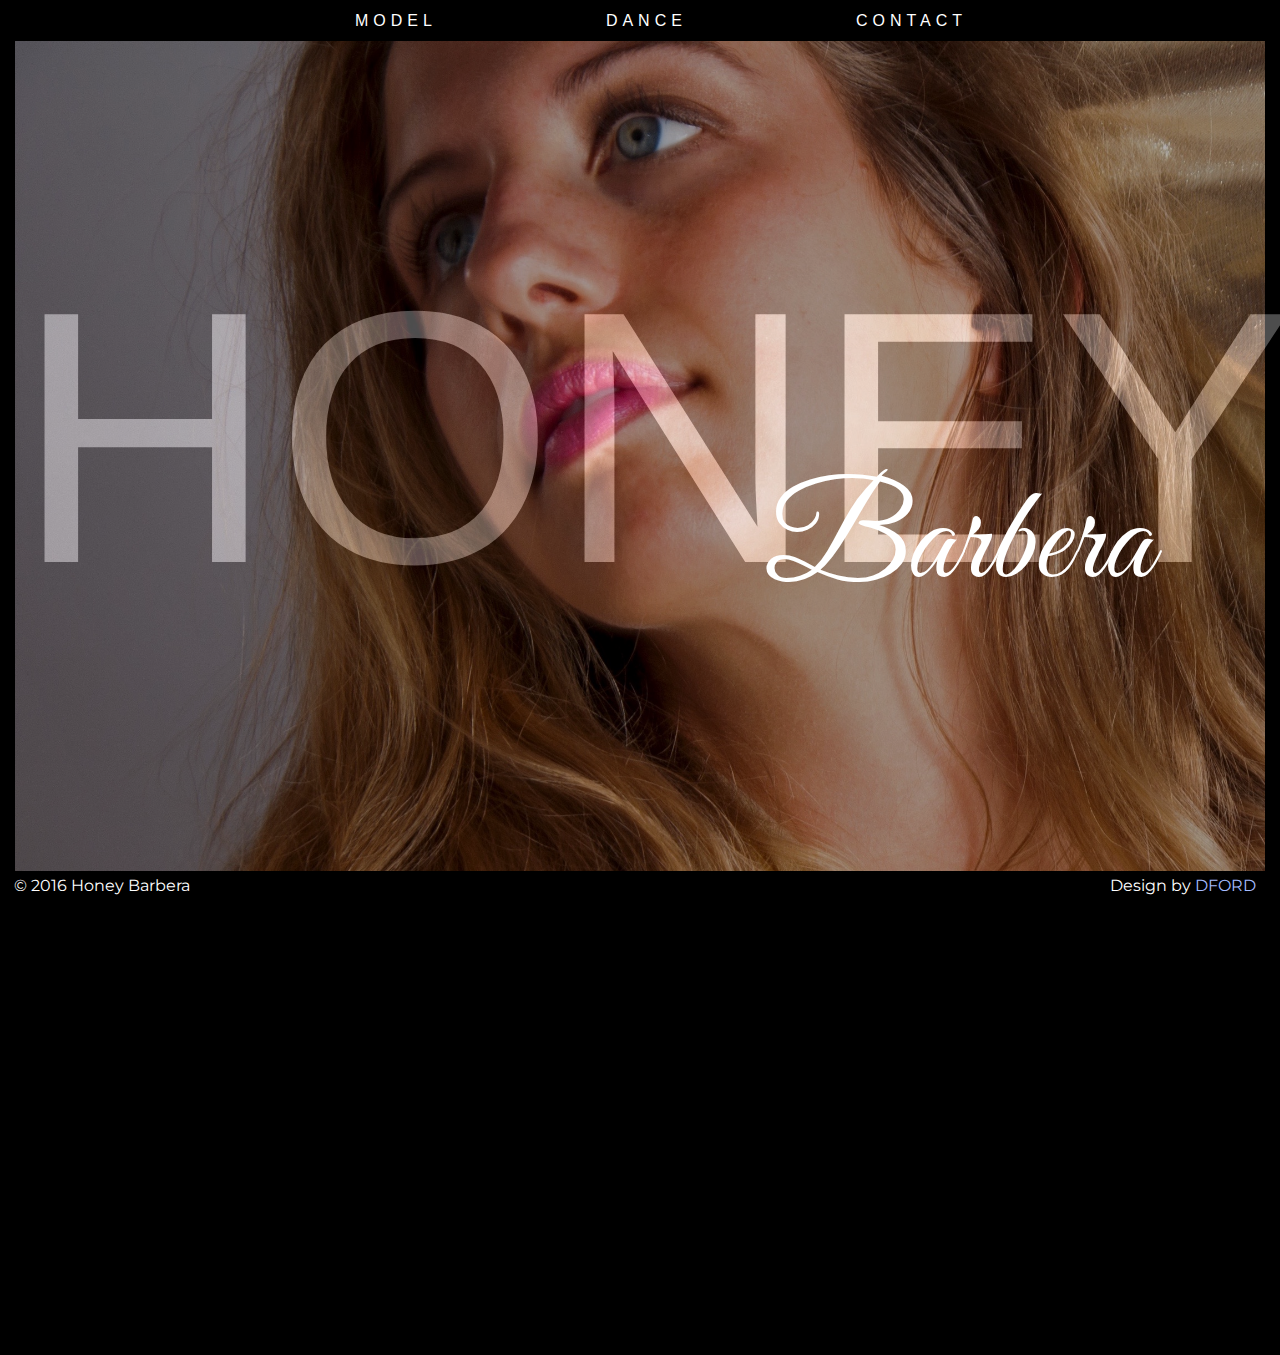
<file: public/html/index.html>
<html>
<head>
	<title>Honey Barbera</title>
	<meta name="viewport" content="width=device-width, initial-scale=1">
	<link type="text/css" rel="stylesheet" href="../css/main.css">
	<link href='https://fonts.googleapis.com/css?family=Montserrat:400,700' rel='stylesheet' type='text/css'>
	<link href='https://fonts.googleapis.com/css?family=Great+Vibes' rel='stylesheet' type='text/css'>

</head>
<body class="home">

	<div class="nav">
		<ul>
			<li><a href="model.html">Model</a></li>
			<li><a href="dance.html">Dance</a></li>
			<li><a href="contact.html">Contact</a></li>
		</ul>
	</div>
	<div class="header">
		<div class=" last">
			<p class="honey">HONEY</p>
			<p class="barbera">Barbera</p>
		</div>
	
</div>

	<footer>
		<span class="ftleft spacing">&copy; 2016 Honey Barbera</span><span class="ftright spacing">Design by <a href="http://www.dmford.com">DFORD</a></span>
	</footer>
<script src="../js/main.js"></script>
</body>
</html>
</file>
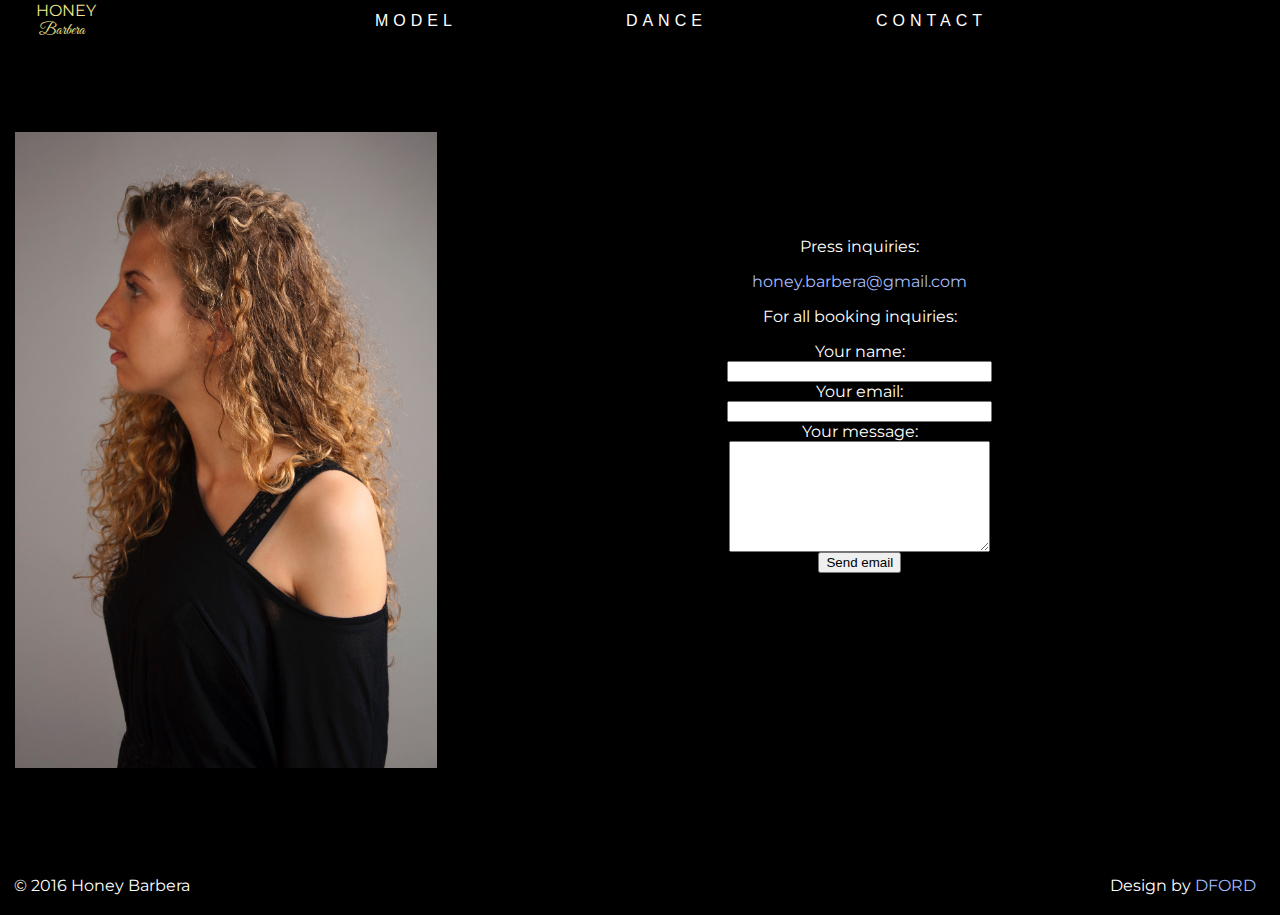
<file: public/html/contact.html>
<html>
<head>
	<title>Honey Barbera</title>
	<meta name="viewport" content="width=device-width, initial-scale=1">
	<link type="text/css" rel="stylesheet" href="../css/main.css">
	<link href='https://fonts.googleapis.com/css?family=Montserrat:400,700' rel='stylesheet' type='text/css'>
	<link href='https://fonts.googleapis.com/css?family=Great+Vibes' rel='stylesheet' type='text/css'>

</head>
<body class="contact">

	<div class="nav">
		<div class="logo">
			<a href="index.html"><span class="logoHoney">HONEY</span><br>
			<span class="logoBarbera">&nbspBarbera</span></a>
		</div>
		<ul>
			<li><a href="model.html">Model</a></li>
			<li><a href="dance.html">Dance</a></li>
			<li><a href="contact.html">Contact</a></li>
		</ul>
	</div>
	<div>
		<div class="frame">
			<img src="../images/prof.jpg"></img>
		</div>
		<div class="contactBox">
			<p>Press inquiries:</p>
			<p class="link">honey.barbera@gmail.com</p>
			<p>For all booking inquiries:</p>
			<form id="contact_form" action="#" method="POST" enctype="multipart/form-data">
				<div class="row">
					<label for="name">Your name:</label><br />
					<input id="name" class="input" name="name" type="text" value="" size="30" /><br />
				</div>
				<div class="row">
					<label for="email">Your email:</label><br />
					<input id="email" class="input" name="email" type="text" value="" size="30" /><br />
				</div>
				<div class="row">
					<label for="message">Your message:</label><br />
					<textarea id="message" class="input" name="message" rows="7" cols="30"></textarea><br />
				</div>
				<input id="submit_button" type="submit" value="Send email" />
			</form>	
							
		</div>

	</div>
	
</div>

	<footer>
		<span class="ftleft spacing">&copy; 2016 Honey Barbera</span><span class="ftright spacing">Design by <a href="http://www.dmford.com">DFORD</a></span>
	</footer>
<script src="../js/main.js"></script>
</body>
</html>
</file>
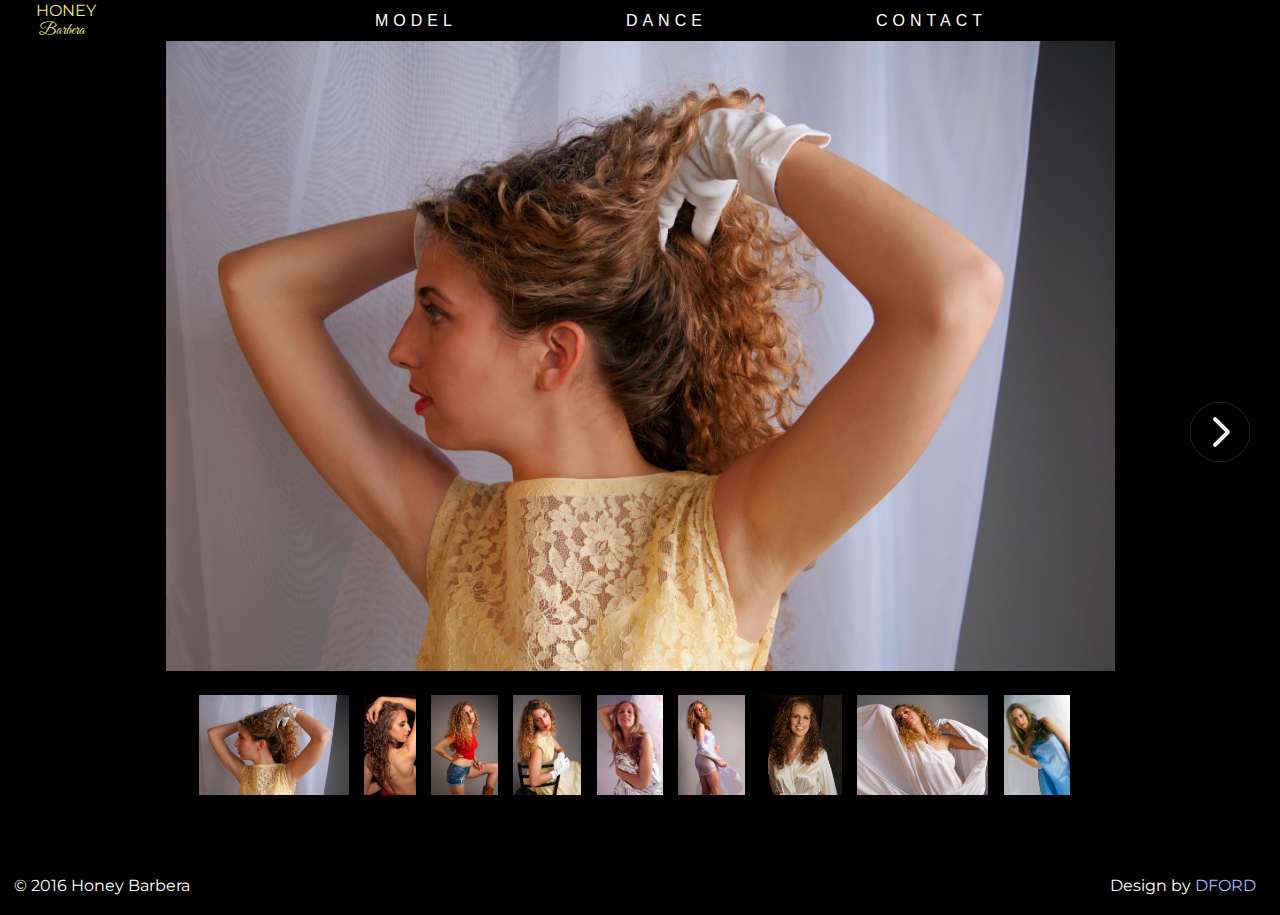
<file: public/html/model.html>
<html>
<head>
	<title>Honey Barbera</title>
	<meta name="viewport" content="width=device-width, initial-scale=1">
	<link type="text/css" rel="stylesheet" href="../css/main.css">
	<link href='https://fonts.googleapis.com/css?family=Montserrat:400,700' rel='stylesheet' type='text/css'>
	<link href='https://fonts.googleapis.com/css?family=Great+Vibes' rel='stylesheet' type='text/css'>

</head>
<body class="model">

	<div class="nav">
		<div class="logo">
			<a href="index.html"><span class="logoHoney">HONEY</span><br>
			<span class="logoBarbera">&nbspBarbera</span></a>
		</div>
		<ul>
			<li><a href="model.html">Model</a></li>
			<li><a href="dance.html">Dance</a></li>
			<li><a href="contact.html">Contact</a></li>
		</ul>
	</div>
<div class="slider" id="main-slider">
	<div class="slider-wrapper">
		<div class="slide" id="slide-1" data-image="../images/model/yellow.jpg"></div>
		<div class="slide" id="slide-2" data-image="../images/model/back.jpg"></div>
		<div class="slide" id="slide-3" data-image="../images/model/boots.jpg"></div>
		<div class="slide" id="slide-4" data-image="../images/model/chair.jpg"></div>
		<div class="slide" id="slide-5" data-image="../images/model/foil.jpg"></div>
		<div class="slide" id="slide-6" data-image="../images/model/leg.jpg"></div>
		<div class="slide" id="slide-7" data-image="../images/model/portrait.jpg"></div>
		<div class="slide" id="slide-8" data-image="../images/model/white.jpg"></div>
		<div class="slide" id="slide-9" data-image="../images/model/blue.jpg"></div>

	</div>
	<div class="slider-nav">
		<button class="slider-previous">Previous</button>
		<button class="slider-next">Next</button>
	</div>
	<div class="slider-pagination">
		<a href="#slide-1"><img src="../images/model/yellow.jpg"></a>
		<a href="#slide-2"><img src="../images/model/back.jpg"></img></a>
		<a href="#slide-3"><img src="../images/model/boots.jpg"></a>
		<a href="#slide-4"><img src="../images/model/chair.jpg"></a>
		<a href="#slide-5"><img src="../images/model/foil.jpg"></a>
		<a href="#slide-6"><img src="../images/model/leg.jpg"></a>
		<a href="#slide-7"><img src="../images/model/portrait.jpg"></a>
		<a href="#slide-8"><img src="../images/model/white.jpg"></a>
		<a href="#slide-9"><img src="../images/model/blue.jpg"></a>
		

	</div>
</div>	

	<footer>
		<span class="ftleft spacing">&copy; 2016 Honey Barbera</span><span class="ftright spacing">Design by <a href="http://www.dmford.com">DFORD</a></span>
	</footer>
<script src="../js/main.js"></script>
</body>
</html>
</file>
<file: public/css/main.css>
body {
	background: black;
	height: 100vh;
	overflow: hidden;
	font-family: 'Montserrat', sans-serif;
	border: 15px black solid;
	border-top: none;
	margin: 0;

}

.home {
	background-image: url("../images/head.jpg");
	background-size: cover;
	background-attachment: fixed;
}

/* ---- Header -------- */



.home .honey  {
	background: black;
	font-size: 40vh;
	color: white;
	text-align: center;
	font-family: sans-serif;
	opacity: .3;
	width: 100vw;
	height: 100vh;
	padding: 21vh 0 25vh 0;
}

.home p {
	margin: 0;

}


.home .barbera {
	z-index: 10;
	font-family: 'Great Vibes', cursive;
	color: white;
	font-size: 15vh;
	position: absolute;
	bottom: 30vh;
	right: 10vw;
}






/* ----------- Nav --------*/

.nav {
	background-color: black;
	color: white;
	width: 100%;
	letter-spacing: 5px;
	color: #FEFEFA;
	padding: 1px;
}

.nav ul {
	text-align: center;
	margin: 0;
	margin-top: 10px;
	margin-bottom: 10px;
}

.nav ul li {
	display: inline;
	padding: 0 80px 0 80px;
	text-transform: uppercase;
	font-family: sans-serif;
	}

.nav ul li a {
	text-decoration: none;
	color: white;
}

.logo {
	float: left;
	padding-left: 20px;
	z-index: -1;
}

.logo a {
	text-decoration: none;
	color: khaki;
}

.logoHoney {
	letter-spacing: 0px;
}

.logoBarbera {
	font-family: 'Great Vibes', cursive;
	letter-spacing: 0px;
}

/* -------- Footer -----------*/

footer {
	background-color: black;
	color: white;
	padding: 5px;
	position: absolute;
	bottom: 0;
	right: 0;
	width: 100%;
}

footer a {
	text-decoration: none;
	color: #A5BCFF;
}

.ftleft {
	float: left;
}

.ftright {
	float: right;
}
.spacing {
	padding: 0 19px 0 19px;
}

/*-------Responsive----------*/

@media screen and (max-width: 1100px) {
  .home {
  	background-image: url("../images/mobile.jpg");
  }

  .home .honey  {
	font-size: 26vw;
	padding: 25vh 0 25vh 0;

}

}


@media screen and (max-width: 900px) {
	body {
		height: auto;
	}

	footer {
		position: inherit;
	}

	.nav ul li {
	padding: 0 35px 0 35px;
	}

	.dance {
		overflow: visible;
	}

	.dance footer {
		position: inherit;
	}

	.dance .smalls {
		text-align: center;
	}

	.dance .smalls video {
		width: 85%;
		height: auto;
		text-align: center;
		padding-top: 50px;
	}

	.dance video {
		width: 85%;

	}

}

@media screen and (max-width: 800px) {
	.home .barbera {
	font-size: 12vh;
	bottom: 35vh;
	}

	.slider-pagination {
		display: none;
	}
}

@media screen and (max-width: 600px) {
	.home .barbera {
	font-size: 9vh;
	bottom: 40vh;
	}
	.home .honey  {
	font-size: 25vw;
	padding: 25vh 0 25vh 0;
	}
	.nav ul li {
	padding: 0 20px 0 20px;
	}

	.contact img {
	display: none;
	}
	.contact frame {
	height: 80%;
	position: relative;
	width: 100%;
}

	.contactBox {
		position: static;
		padding-top: 0;
		margin-left: 0;
		width: auto;
		z-index: 0;
	}

	.logo {
		width: 100%;
		text-align: center;
		padding-bottom: 10px;
		padding-left: 0;
	}

	.dance .hero {
		height: 30% !important;
	}
	.dance .smalls img {
		height: 30% !important;
	}

	.slider-pagination {
		display: none;
	}
}

@media screen and (min-width: 600px) {
	.contact img {
		float: left;
		width: 33%;
	}

	.contactBox {
		position: absolute;
		padding-top: 20vh;
		width: 66%;
		margin-left: 33%;
	}
}

@media screen and (max-width: 500px) {
	.home .barbera {
	font-size: 7vh;
	bottom: 45vh;
	}
	 .home .honey  {
	font-size: 24vw;
	padding: 25vh 0 25vh 0;
	}

	.nav ul {
		padding: 0;
	}
	.nav ul li {
	padding: 0 80px 0 80px;
	}

	.ftleft {
	float: none;
	display: block;
	text-align: center;
}

.ftright {
	float: none;
	display: block;
	text-align: center;
}
}

/* ---------model ---------*/

.model .hero {
	text-align: center;
	padding-bottom: 5px;
}

.model .hero img {
	height: 65%;
}

.model .smalls img {
	height: 30%;
	padding-left: 3px;
}

/*------gallery------*/

html,body {
	margin: 0;
	padding: 0;
	background: black;
}
.slider {
/*	width: 100%;*/
	overflow: hidden;
	position: relative;
	
}

.slider-wrapper {
	/*width: 100%;*/
	height: 70%;
	position: relative;
}

.slide {
	float: left;
	position: absolute;
	width: 100%;
	height: 100%;
	opacity: 0;
	background-repeat: no-repeat;
	background-size: contain;
	background-position: center;
	transition: opacity 500ms linear;
}

.slider-wrapper > .slide:first-child {
	opacity: 1;
}

.slider-nav {
	height: 64px;
	width: 100%;
	position: absolute;
	top: 50%;
	left: 0;
	margin-top: -32px;
	z-index: 1000;
}

.slider-nav button {
	border: none;
	display: block;
	width: 64px;
	height: 64px;
	cursor: pointer;
	text-indent: -9999em;
	background-color: transparent;
	background-repeat: no-repeat;
}

.slider-nav button:focus {
	outline-style: none;
}

.slider-nav button.slider-previous {
	float: left;
	background-image: url('[data-uri]');
	display: none;
	margin-left: 1em;

}

.slider-nav button.slider-next {
	float: right;
	background-image: url('[data-uri]');
	margin-right: 1em;
}

.slider-pagination {
	margin: 1.5em 0;
	text-align: center;	
}

.slider-pagination img {
	height: 100px;
}

.slider-pagination a {
	text-align: center;
	text-decoration: none;
	display: inline-block;
	margin-right: 0.7em;
}

.slider-pagination a.current {
	border-color: #fff;
	background: #fff;
	background: linear-gradient( #fff, #f5f5f5 );
}


/*---------dance---------*/

.dance .hero {
	text-align: center;
	background: black;
	height: 60%;
	padding-bottom: 5px;
}

.hero video {
	height: 100%;
}

.smalls video {
	width: 33%;
	height: 200px;
}

/*.dance .hero img {
	height: 100%;
}

.dance .hero img:hover {
	opacity: .45;
}


.dance .smalls img {
	width: 33%;
	height: 40%;
}

.dance .smalls img:hover {
	opacity: .45;
}*/

/* --------lightbox----*/

/*.lightbox {
	text-align: center;
	height: 100%;
}

.lightbox p {
	color: white;
	font-size: 42px;
	margin-top: 10;
	opacity: .8;
}

.lightbox a {
	text-decoration: none;
}*/

/* ---------contact -----*/

.contactBox {

	color: white;
	
	text-align: center;
}


.contact frame {
	height: 100%;
	position: relative;
}

.contact img {
	z-index: 1;
	max-height: 80%;
	position: absolute;
	top: 0;
	bottom: 0;
	margin: auto;
	vertical-align: middle;

}

.contactBox {
	z-index: 5;
}

.contact .link {
	color: #A5BCFF;
}
</file>
